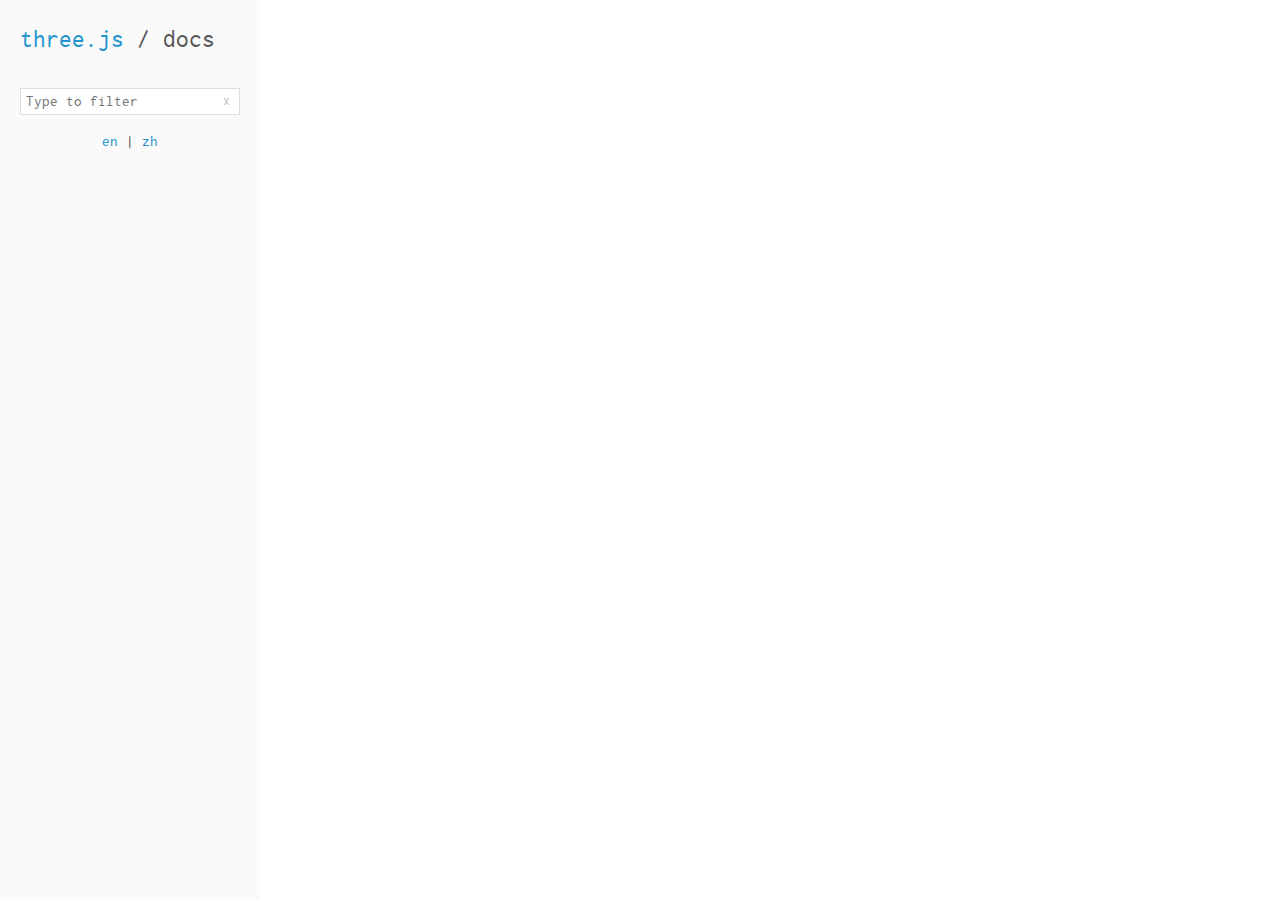
<file: 3js/master/docs/index.html>
<!DOCTYPE html>
<html lang="en">
	<head>
		<meta charset="utf-8">
		<title>three.js / documentation</title>
		<meta name="viewport" content="width=device-width, user-scalable=no, minimum-scale=1.0, maximum-scale=1.0">
		<link type="text/css" rel="stylesheet" href="index.css">
	</head>
	<body>

		<div id="panel" class="collapsed">

			<h1><a href="http://threejs.org">three.js</a> / docs</h1>

			<a id="expandButton" href="#">
				<span></span>
				<span></span>
				<span></span>
			</a>

			<div class="filterBlock" >
				<input type="text" id="filterInput" placeholder="Type to filter" autocorrect="off" autocapitalize="off" spellcheck="false">
				<a href="#" id="clearFilterButton">x</a>
			</div>

			<div style="text-align:center">
				<br />
				<a href="javascript:setLanguage('en')">en</a> |
				<a href="javascript:setLanguage('zh')">zh</a>
			</div>

			<div id="content"></div>

		</div>

		<iframe name="viewer"></iframe>

		<script src="list.js"></script>

		<script>

			var hash = window.location.hash.substring( 1 );

			// Localisation

			var language = 'en';

			if ( /^(api|manual)/.test( hash ) ) {

				var hashLanguage = /^(api|manual)\/(en|zh)\//.exec( hash );

				if ( hashLanguage === null ) {

					// Route old non-localised api links

					window.location.hash = hash.replace( /^(api|manual)/, '$1/en' );

				} else {

					language = hashLanguage[ 2 ];

				}

			}

			//

			function setLanguage( value ) {

				language = value;
				createNavigation();

			}

			var panel = document.getElementById( 'panel' );
			var content = document.getElementById( 'content' );
			var clearFilterButton = document.getElementById( 'clearFilterButton' );
			var expandButton = document.getElementById( 'expandButton' );
			var filterInput = document.getElementById( 'filterInput' );
			var iframe = document.querySelector( 'iframe' );

			var pageProperties = {};
			var titles = {};
			var categoryElements = [];

			var navigation;


			// Functionality for hamburger button (on small devices)

			expandButton.onclick = function ( event ) {

				event.preventDefault();
				panel.classList.toggle( 'collapsed' );

			};


			// Functionality for search/filter input field

			filterInput.oninput = function ( event ) {

				updateFilter();

			};


			// Functionality for filter clear button

			clearFilterButton.onclick = function ( event ) {

				event.preventDefault();

				filterInput.value = '';
				updateFilter();

			};

			// Activate content and title change on browser navigation

			window.onpopstate = createNewIframe;

			// Create the navigation panel and configure the iframe

			createNavigation();
			createNewIframe();

			// Navigation Panel

			function createLink( pageName, pageURL ) {

				var link = document.createElement( 'a' );
				link.href = pageURL + '.html';
				link.textContent = pageName;
				link.setAttribute( 'target', 'viewer' );
				link.addEventListener( 'click', function ( event ) {

					if ( event.button !== 0 || event.ctrlKey || event.altKey || event.metaKey ) return;

					window.location.hash = pageURL;
					panel.classList.add( 'collapsed' );

				} );

				return link;

			}

			function createNavigation() {

				if ( navigation !== undefined ) {

					content.removeChild( navigation );

				}

				// Create the navigation panel using data from list.js

				navigation = document.createElement( 'div' );
				content.appendChild( navigation );

				var localList = list[ language ];

				for ( var section in localList ) {

					// Create sections

					var categories = localList[ section ];

					var sectionHead = document.createElement( 'h2' );
					sectionHead.textContent = section;
					navigation.appendChild( sectionHead );

					for ( var category in categories ) {

						// Create categories

						var pages = categories[ category ];

						var categoryContainer = document.createElement( 'div' );
						navigation.appendChild( categoryContainer );

						var categoryHead = document.createElement( 'h3' );
						categoryHead.textContent = category;
						categoryContainer.appendChild( categoryHead );

						var categoryContent = document.createElement( 'ul' );
						categoryContainer.appendChild( categoryContent );

						for ( var pageName in pages ) {

							// Create page links

							var pageURL = pages[ pageName ];

							// Localisation

							var listElement = document.createElement( 'li' );
							categoryContent.appendChild( listElement );

							var linkElement = createLink( pageName, pageURL )
							listElement.appendChild( linkElement );

							// Gather the main properties for the current subpage

							pageProperties[ pageName ] = {
								section: section,
								category: category,
								pageURL: pageURL,
								linkElement: linkElement
							};

						// Gather the document titles (used for easy access on browser navigation)

						titles[ pageURL ] = pageName;

						}

						// Gather the category elements for easy access on filtering

						categoryElements.push( categoryContent );

					}

				}

			}


			// Filtering

			function updateFilter() {

				// (uncomment the following line and the "Query strings" section, if you want query strings):
				// updateQueryString();

				var regExp = new RegExp( filterInput.value, 'gi' );

				for ( var pageName in pageProperties ) {

					var linkElement = pageProperties[ pageName ].linkElement;
					var categoryClassList = linkElement.parentElement.classList;
					var filterResults = pageName.match( regExp );

					if ( filterResults && filterResults.length > 0 ) {

						// Accentuate matching characters

						for ( var i = 0; i < filterResults.length; i++ ) {

							var result = filterResults[ i ];

							if ( result !== '' ) {
								pageName = pageName.replace( result, '<b>' + result + '</b>' );
							}

						}

						categoryClassList.remove( 'hidden' );
						linkElement.innerHTML = pageName;

					} else {

						// Hide all non-matching page names

						categoryClassList.add( 'hidden' );

					}

				}

				displayFilteredPanel();

			}

			function displayFilteredPanel() {

				// Show/hide categories depending on their content
				// First check if at least one page in this category is not hidden

				categoryElements.forEach( function ( category ) {

					var pages = category.children;
					var pagesLength = pages.length;
					var sectionClassList = category.parentElement.classList;

					var hideCategory = true;

					for ( var i = 0; i < pagesLength; i ++ ) {

						var pageClassList = pages[ i ].classList;

						if ( ! pageClassList.contains( 'hidden' ) ) {

							hideCategory = false;

						}

					}

					// If and only if all page names are hidden, hide the whole category

					if ( hideCategory ) {

						sectionClassList.add( 'hidden' );

					} else {

						sectionClassList.remove( 'hidden' );

					}

				} );

			}


			// Routing

			function setUrlFragment( pageName ) {

				// Handle navigation from the subpages (iframes):
				// First separate the memeber (if existing) from the page name,
				// then identify the subpage's URL and set it as URL fragment (re-adding the member)

				var splitPageName = decomposePageName( pageName, '.', '.' );

				var currentProperties = pageProperties[ splitPageName[ 0 ] ];

				if ( currentProperties ) {

					window.location.hash = currentProperties.pageURL + splitPageName[ 1 ];

					createNewIframe();

				}

			}

			function createNewIframe() {

				// Change the content displayed in the iframe
				// First separate the member part of the fragment (if existing)

				var hash = window.location.hash.substring( 1 );
				var splitHash = decomposePageName( hash, '.', '#' );

				// Creating a new Iframe instead of assigning a new src is
				// a cross-browser solution to allow normal browser navigation;
				// - only assigning a new src would result in two history states each time.

				// Note: iframe.contentWindow.location.replace(hash) should work, too,
				// but it doesn't work in Edge with links from the subpages!

				var oldIframe;
				var subtitle;

				oldIframe = iframe;
				iframe = oldIframe.cloneNode();

				if(hash) {

					iframe.src = splitHash[ 0 ] + '.html' + splitHash[ 1 ];
					subtitle = titles[ splitHash[ 0 ] ] + splitHash[ 1 ] + ' - ';

				} else {

					iframe.src = '';
					subtitle = '';

				}

				document.body.replaceChild( iframe, oldIframe );
				document.title = subtitle + 'three.js docs';

			}

			function decomposePageName( pageName, oldDelimiter, newDelimiter ) {

				// Helper function for separating the member (if existing) from the pageName
				// For example: 'Geometry.morphTarget' can be converted to
				// ['Geometry', '.morphTarget'] or ['Geometry', '#morphTarget']
				// Note: According RFC 3986 no '#' allowed inside of an URL fragment!

				var parts = [];

				var dotIndex = pageName.indexOf( oldDelimiter );

				if ( dotIndex !== -1 ) {

					parts = pageName.split( oldDelimiter );
					parts[ 1 ] = newDelimiter + parts[ 1 ];

				} else {

					parts[ 0 ] = pageName;
					parts[ 1 ] = '';

				}

				return parts;

			}

			//

			console.log([
				'    __     __',
				' __/ __\\  / __\\__   ____   _____   _____',
				'/ __/  /\\/ /  /___\\/ ____\\/ _____\\/ _____\\',
				'\\/_   __/ /   _   / /  __/ / __  / / __  /_   __   _____',
				'/ /  / / /  / /  / /  / / /  ___/ /  ___/\\ _\\/ __\\/ _____\\',
				'\\/__/  \\/__/\\/__/\\/__/  \\/_____/\\/_____/\\/__/ /  / /  ___/',
				'                                         / __/  /  \\__  \\',
				'                                         \\/____/\\/_____/'
			].join('\n'));


		</script>

		<!-- console sandbox -->
		<script src="../build/three.min.js"></script>

	</body>

</html>
</file>
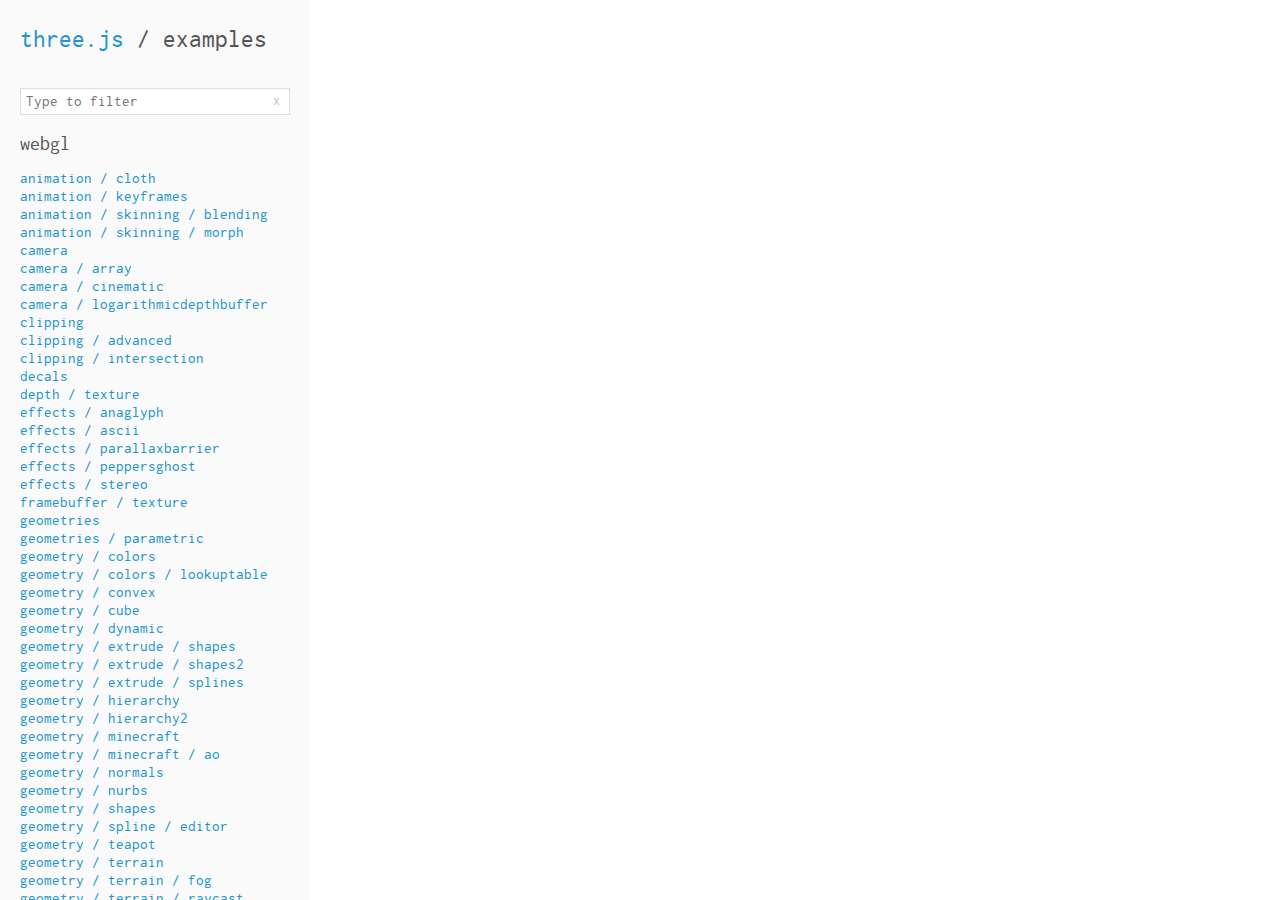
<file: 3js/master/examples/index.html>
<!DOCTYPE html>
<html lang="en">
	<head>
		<title>three.js / examples</title>
		<meta charset="utf-8">
		<meta name="viewport" content="width=device-width, user-scalable=no, minimum-scale=1.0, maximum-scale=1.0">
		<style>

			@font-face {
				font-family: 'inconsolata';
				src: url('files/inconsolata.woff') format('woff');
				font-weight: normal;
				font-style: normal;
			}

			* {
				box-sizing: border-box;
			}

			html {
				height: 100%;
			}

			body {
				background-color: #ffffff;
				margin: 0px;
				height: 100%;
				color: #555;
				font-family: 'inconsolata';
				font-size: 15px;
				line-height: 18px;
				overflow: hidden;
			}

			h1 {
				margin-top: 30px;
				margin-bottom: 40px;
				margin-left: 20px;
				font-size: 25px;
				font-weight: normal;
			}

			h2 {
				font-size: 20px;
				font-weight: normal;
			}

			a {
				color: #2194CE;
				text-decoration: none;
			}

			#panel {
				position: fixed;
				left: 0px;
				width: 310px;
				height: 100%;
				overflow: auto;
				background: #fafafa;
			}

			#panel #content {
				padding: 0px 20px 20px 20px;
			}

			#panel #content .link {
				color: #2194CE;
				text-decoration: none;
				cursor: pointer;
				display: block;
			}

			#panel #content .selected {
				color: #ff0000;
			}

			#panel #content .link:hover {
				text-decoration: underline;
			}

			#viewer {
				position: absolute;
				border: 0px;
				left: 310px;
				width: calc(100% - 310px);
				height: 100%;
				overflow: auto;
			}

			#viewSrcButton {
				position: fixed;
				bottom: 20px;
				right: 20px;
				padding: 8px;
				color: #fff;
				background-color: #555;
				opacity: 0.7;
			}

			#viewSrcButton:hover {
				cursor: pointer;
				opacity: 1;
			}

			.filterBlock{
				margin: 20px;
				position: relative;
			}

			.filterBlock p {
				margin: 0;
			}

			#filterInput {
				width: 100%;
				padding: 5px;
				font-family: inherit;
				font-size: 15px;
				outline: none;
				border: 1px solid #dedede;
			}

			#filterInput:focus{
				border: 1px solid #2194CE;
			}

			#clearFilterButton {
				position: absolute;
				right: 6px;
				top: 50%;
				margin-top: -8px;
				width: 16px;
				height: 16px;
				font-size: 14px;
				color: grey;
				text-align: center;
				line-height: 0;
				padding-top: 7px;
				opacity: .5;
			}

			#clearFilterButton:hover {
				opacity: 1;
			}

			.filtered {
				display: none !important;
			}

			#panel li b {
				font-weight: bold;
			}

			/* mobile */

			#expandButton {
				display: none;
				position: absolute;
				right: 20px;
				top: 12px;
				width: 32px;
				height: 32px;
			}

			#expandButton span {
				height: 2px;
				background-color: #2194CE;
				width: 16px;
				position: absolute;
				left: 8px;
				top: 10px;
			}

			#expandButton span:nth-child(1) {
				top: 16px;
			}

			#expandButton span:nth-child(2) {
				top: 22px;
			}

			@media all and ( max-width: 640px ) {
				h1{
					margin-top: 20px;
					margin-bottom: 20px;
				}
				#panel{
					position: absolute;
					left: 0;
					top: 0;
					height: 480px;
					width: 100%;
					right: 0;
					z-index: 100;
					overflow: hidden;
					border-bottom: 1px solid #dedede;
				}
				#content{
					position: absolute;
					left: 0;
					top: 90px;
					right: 0;
					bottom: 0;
					font-size: 17px;
					line-height: 22px;
					overflow: auto;
				}
				#viewer{
					position: absolute;
					left: 0;
					top: 56px;
					width: 100%;
					height: calc(100% - 56px);
				}
				#expandButton{
					display: block;
				}
				#panel.collapsed{
					height: 56px;
				}
			}

		</style>
	</head>
	<body>

		<div id="panel">
			<h1><a href="http://threejs.org">three.js</a> / examples</h1>
			<a id="expandButton" href="#">
				<span></span>
				<span></span>
				<span></span>
			</a>
			<div class="filterBlock" >
				<input type="text" id="filterInput" placeholder="Type to filter" autocorrect="off" autocapitalize="off" spellcheck="false"/>
				<a href="#" id="clearFilterButton" >x</a>
			</div>
			<div id="content"></div>
		</div>
		<iframe id="viewer" name="viewer" allowfullscreen allowvr onmousewheel=""></iframe>

		<script src="files.js"></script>

		<script>

		function extractQuery() {
			var p = window.location.search.indexOf( '?q=' );
			if( p !== -1 ) {
				return window.location.search.substr( 3 );
			}
			return ''
		}

		var panel = document.getElementById( 'panel' );
		var content = document.getElementById( 'content' );
		var viewer = document.getElementById( 'viewer' );

		var filterInput = document.getElementById( 'filterInput' );
		var clearFilterButton = document.getElementById( 'clearFilterButton' );

		var expandButton = document.getElementById( 'expandButton' );
		expandButton.addEventListener( 'click', function ( event ) {
			event.preventDefault();
			panel.classList.toggle( 'collapsed' );
		} );

		// iOS iframe auto-resize workaround

		if ( /(iPad|iPhone|iPod)/g.test( navigator.userAgent ) ) {

			viewer.style.width = getComputedStyle( viewer ).width;
			viewer.style.height = getComputedStyle( viewer ).height;
			viewer.setAttribute( 'scrolling', 'no' );

		}

		var container = document.createElement( 'div' );
		content.appendChild( container );

		var viewSrcButton = document.createElement( 'a' );
		viewSrcButton.id = 'viewSrcButton';
		viewSrcButton.target = '_blank';
		viewSrcButton.textContent = 'View source';
		viewSrcButton.style.display = 'none';
		document.body.appendChild( viewSrcButton );

		var links = {};
		var selected = null;

		function createLink( file ) {

			var link = document.createElement( 'a' );
			link.className = 'link';
			link.href = file + '.html';
			link.textContent = getName( file );
			link.setAttribute( 'target', 'viewer' );
			link.addEventListener( 'click', function ( event ) {

				if ( event.button !== 0 || event.ctrlKey || event.altKey || event.metaKey ) return;

				selectFile( file );

			} );

			return link;

		}

		for ( var key in files ) {

			var section = files[ key ];

			var header = document.createElement( 'h2' );
			header.textContent = key;
			header.setAttribute( 'data-category', key );
			container.appendChild( header );

			for ( var i = 0; i < section.length; i ++ ) {

				var file = section[ i ];

				var link = createLink( file );
				container.appendChild( link );

				links[ file ] = link;

			}

		}

		function loadFile( file ) {

			selectFile( file );
			viewer.src = file + '.html';

		}

		function selectFile( file ) {

			if ( selected !== null ) links[ selected ].classList.remove( 'selected' );

			links[ file ].classList.add( 'selected' );

			window.location.hash = file;
			viewer.focus();

			panel.classList.add( 'collapsed' );

			selected = file;

			// Reveal "View source" button and set attributes to this example
			viewSrcButton.style.display = '';
			viewSrcButton.href = 'https://github.com/mrdoob/three.js/blob/master/examples/' + selected + '.html';
			viewSrcButton.title = 'View source code for ' + getName(selected) + ' on GitHub';

		}

		if ( window.location.hash !== '' ) {

			loadFile( window.location.hash.substring( 1 ) );

		}

		// filter

		filterInput.addEventListener( 'input', function( e ) {

			updateFilter();

		} );

		clearFilterButton.addEventListener( 'click', function( e ) {

			filterInput.value = '';
			updateFilter();
			e.preventDefault();

		} );

		function updateFilter() {

			var v = filterInput.value;
			if( v !== '' ) {
				window.history.replaceState( {} , '', '?q=' + v + window.location.hash );
			} else {
				window.history.replaceState( {} , '', window.location.pathname + window.location.hash );
			}

			var exp = new RegExp( v, 'gi' );

			for ( var key in files ) {

				var section = files[ key ];

				for ( var i = 0; i < section.length; i ++ ) {

					filterExample( section[ i ], exp );

				}

			}

			layoutList();

		}

		function filterExample( file, exp ){

			var link = links[ file ];
			var name = getName( file );
			var res = file.match( exp );
			var text;

			if ( res && res.length > 0 ) {

				link.classList.remove( 'filtered' );

				for( var i = 0; i < res.length; i++ ) {
					text = name.replace( res[ i ], '<b>' + res[ i ] + '</b>' );
				}

				link.innerHTML = text;

			} else {

				link.classList.add( 'filtered' );
				link.innerHTML = name;

			}
		}

		function getName( file ) {

			var name = file.split( '_' );
			name.shift();
			return name.join( ' / ' );

		}

		function layoutList() {

			for ( var key in files ) {

				var collapsed = true;

				var section = files[ key ];

				for ( var i = 0; i < section.length; i ++ ) {

					var file = section[ i ];

					if( !links[ file ].classList.contains( 'filtered' ) ){

						collapsed = false;
						break;

					}

				}

				var element = document.querySelector( 'h2[data-category="' + key + '"]' );

				if( collapsed ){

					element.classList.add( 'filtered' );

				} else {

					element.classList.remove( 'filtered' );

				}

			}

		}

		filterInput.value = extractQuery();
		updateFilter();

		</script>

	</body>
</html>
</file>
<file: 3js/master/docs/index.css>
@font-face {
	font-family: 'inconsolata';
	src: url('files/inconsolata.woff') format('woff');
	font-weight: normal;
	font-style: normal;
}

* {
	box-sizing: border-box;
}

html {
	height: 100%;
}

body {
	background-color: #ffffff;
	margin: 0px;
	height: 100%;
	color: #555;
	font-family: 'inconsolata';
	font-size: 15px;
	line-height: 18px;
	overflow: hidden;
}

h1 {
	margin-top: 30px;
	margin-bottom: 40px;
	font-size: 25px;
	font-weight: normal;
}

h2 {
	color: #454545;
	font-size: 18px;
	font-weight: normal;

	margin-top: 20px;
}

h3 {
	color: #666;
	font-size: 16px;
	font-weight: normal;

	margin-top: 20px;
}

a {
	color: #2194CE;
	text-decoration: none;
}

#panel {
	position: fixed;
	left: 0px;
	width: 260px;
	height: 100%;
	overflow: auto;
	padding: 0px 20px 0px 20px;
	background: #fafafa;
}

#panel ul {
	list-style-type: none;
	padding: 0px;
}

iframe {
	position: absolute;
	border: 0px;
	left: 260px;
	width: calc(100% - 260px);
	height: 100%;
	overflow: auto;
}

.filterBlock {
	position: relative;
}

.filterBlock p {
	margin: 0;
}

#filterInput {
	width: 100%;
	padding: 5px;
	font-family: inherit;
	font-size: 15px;
	outline: none;
	border: 1px solid #dedede;
}

#filterInput:focus{
	border: 1px solid #2194CE;
}

#clearFilterButton {
	position: absolute;
	right: 6px;
	top: 50%;
	margin-top: -8px;
	width: 16px;
	height: 16px;
	font-size: 14px;
	color: grey;
	text-align: center;
	line-height: 0;
	padding-top: 7px;
	opacity: .5;
}

#clearFilterButton:hover {
	opacity: 1;
}

.hidden {
	display: none;
}

#panel li b {
	font-weight: bold;
}

/* mobile */

#expandButton {
	display: none;
	position: absolute;
	right: 20px;
	top: 12px;
	width: 32px;
	height: 32px;
}

#expandButton span {
	height: 2px;
	background-color: #2194CE;
	width: 16px;
	position: absolute;
	left: 8px;
	top: 10px;
}

#expandButton span:nth-child(1) {
	top: 16px;
}

#expandButton span:nth-child(2) {
	top: 22px;
}

@media all and ( max-width: 640px ) {

	h1 {
		margin-top: 20px;
		margin-bottom: 20px;
	}

	#panel {
		position: absolute;
		left: 0;
		top: 0;
		height: 100%;
		width: 100%;
		right: 0;
		z-index: 100;
		overflow: hidden;
		border-bottom: 1px solid #dedede;
	}

	#content {
		position: absolute;
		left: 0;
		top: 120px;
		right: 0;
		bottom: 0;
		font-size: 17px;
		line-height: 22px;
		padding-left: 20px;
		overflow: auto;
	}

	#navigation {
		position: absolute;
		left: 0;
		top: 90px;
		right: 0;
		bottom: 0;
		font-size: 17px;
		line-height: 22px;
		overflow: auto;
	}

	iframe {
		position: absolute;
		left: 0;
		top: 56px;
		width: 100%;
		height: calc(100% - 56px);
	}

	#expandButton {
		display: block;
	}

	#panel.collapsed {
		height: 56px;
	}

}
</file>
